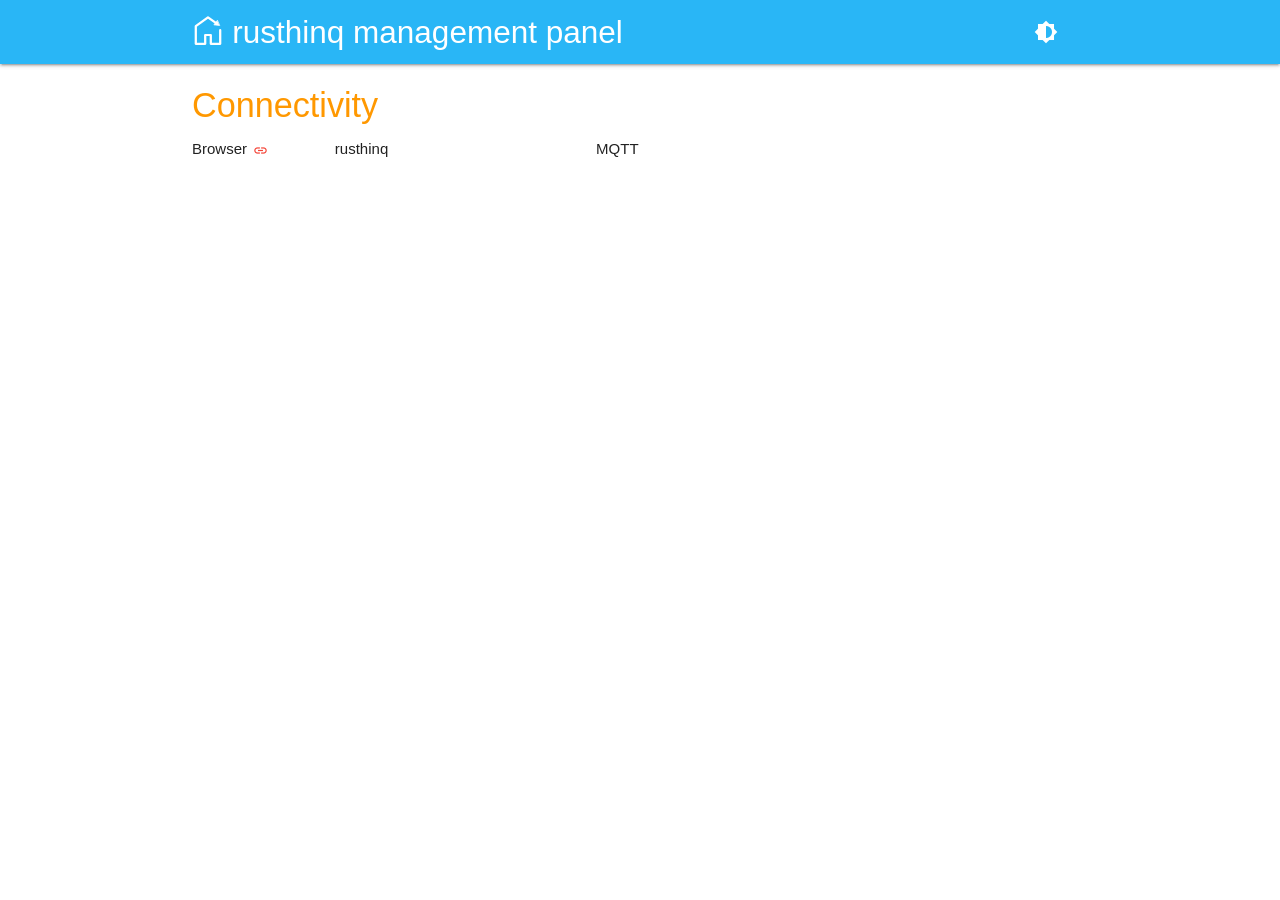
<file: crates/rusthinq-gui/assets/index.html>
<!doctype html>
<html>
    <head>
        <meta charset="utf-8" />
        <script>
            // Set before first paint, so a dark-mode visitor never sees a light flash.
            (function () {
                try {
                    if (localStorage.getItem('rusthinq-dark') === '1') {
                        document.documentElement.classList.add('dark-theme');
                    }
                } catch (e) {}
            })();
        </script>
        <style>
            /* Materialize sets dark text but no background, which leaves the canvas transparent.
               Standalone the browser paints it white, but embedded -- in a Home Assistant ingress
               iframe, say -- a dark host page shows through and the text becomes unreadable. */
            :root {
                color-scheme: light;
                background: #fff;
            }

            /*
             * Materialize only repositions a tooltip's floating div when it opens - closing it just
             * fades it out in place. If the devices table's column widths shift afterwards (another
             * row's name/id getting longer or shorter re-flows the whole table), a tooltip that was
             * last opened before that shift is left sitting at a now-stale left, sometimes well past
             * the right edge. It doesn't repaint there (opacity 0), but it still has a real box, so it
             * still counts toward the page's scrollable width and drags in a horizontal scrollbar.
             * Hovering the trigger again recomputes the position and the scrollbar goes away - but
             * nothing should be able to force a sideways scrollbar on this page, so suppress it here
             * instead of relying on every tooltip staying positioned correctly at all times.
             */
            html {
                overflow-x: hidden;
            }

            .offline .hide-when-offline {
                display: none;
            }

            /*
             * The names come from a linked ThinQ account, so an installation without one has nothing
             * to put in this column on any row. A column of em dashes is width spent saying that, on
             * the widest table on the page, so the column is not shown at all until something has a
             * name. An appliance the account does not cover still shows the dash, next to the ones
             * that do have names, because there the column means something.
             */
            #devices_table.no-names .dev-name {
                display: none;
            }

            /* This build has no `bridge` Cargo feature at all -- see panel.js's `features`
               handling. There is no session to toggle on any row, so the column is dropped
               rather than shown full of disabled switches with nothing explaining why. */
            #devices_table.no-bridge .dev-bridge {
                display: none;
            }

            nav .brand-logo .logo {
                height: 1em;
                vertical-align: -0.1em;
            }

            nav .version {
                padding: 0 15px;
                font-size: 0.85rem;
                opacity: 0.8;
            }

            /* Materialize's small-only breakpoint, where the brand is centred. The title moves up
               to make room for the version under it. */
            @media (max-width: 600px) {
                nav .brand-logo {
                    line-height: 42px;
                }

                nav .version.version-under-title {
                    position: absolute;
                    left: 50%;
                    bottom: 4px;
                    transform: translateX(-50%);
                    padding: 0;
                    line-height: 1;
                    font-size: 0.7rem;
                    white-space: nowrap;
                }
            }

            .status_field {
                display: inline-block;
                width: 1.5em;
            }

            /* The Browser<->rusthinq<->MQTT chain: the icon between each pair of names
               *is* the status indicator for that link, rather than a separate leading
               icon per line -- a "link" (connected) or "link_off" (not) icon, in place
               between the two things it already names, reads easier than a row of
               icons above a row of labels. */
            .conn-arrow {
                display: inline-block;
                vertical-align: middle;
                padding: 0 0.15em;
            }

            /* The status line and the login/logout button used to stack on their own
               lines (a couple of <br>s between them) even though there is plenty of
               horizontal room next to the status text -- that's vertical space this
               section, and the page's overall scroll length, didn't need to spend.
               Only one button is ever visible ('hide' toggles the other), so this is
               just status-left, button-right on one line; flex-wrap keeps it usable if
               a narrow screen genuinely can't fit both. */
            .bridge-status-row {
                display: flex;
                align-items: center;
                justify-content: space-between;
                flex-wrap: wrap;
                gap: 0.5rem 1rem;
            }

            .preloader-wrapper.verysmall {
                width: 24px;
                height: 24px;
            }

            .dev-bridge {
                width: 10em;
            }

            #btn_dark_toggle {
                margin-left: auto;
            }

            /*
             * The device list is the widest thing on this page, and the widest thing in it is a
             * 36-character UUID, so on a phone the whole page ends up scrolling sideways. Below the
             * width where six columns stop fitting, each row becomes a card instead: the name, model
             * and id stack in one column, with the bridge switch and the action buttons pinned to the
             * right where a thumb can still reach them. Nothing is hidden - the id and the platform
             * just move under the name and get out of the way.
             */
            @media (max-width: 720px) {
                #devices_table thead {
                    display: none;
                }

                #devices_table tbody tr {
                    display: grid;
                    grid-template-columns: minmax(0, 1fr) auto auto;
                    grid-template-areas:
                        'name     bridge actions'
                        'model    bridge actions'
                        'platform bridge actions'
                        'id       bridge actions';
                    gap: 0 0.5rem;
                    align-items: center;
                    padding: 0.5rem 0;
                }

                #devices_table tbody td {
                    border: none;
                    padding: 0;
                    min-width: 0;
                }

                #devices_table .dev-name {
                    grid-area: name;
                    font-weight: 500;
                }
                #devices_table .dev-model {
                    grid-area: model;
                }
                #devices_table .dev-platform {
                    grid-area: platform;
                }
                #devices_table .dev-id {
                    grid-area: id;
                }
                #devices_table .dev-bridge {
                    grid-area: bridge;
                    width: auto;
                }
                #devices_table .dev-actions {
                    grid-area: actions;
                }

                #devices_table .dev-platform,
                #devices_table .dev-id {
                    font-size: 0.75rem;
                    color: rgba(0, 0, 0, 0.54);
                }

                /* Cut off rather than wrapped: a UUID broken across three lines is no more readable
                   than a truncated one, and it drags the row's height with it. Both cells carry the
                   full text as a title, and the monitor page shows the id in full anyway. */
                #devices_table .dev-name,
                #devices_table .dev-id {
                    white-space: nowrap;
                    overflow: hidden;
                    text-overflow: ellipsis;
                }

                /* The default button padding is wider than the icons need, and here two of them are
                   competing with the device's own name for the width of a phone. */
                #devices_table .dev-actions .btn {
                    padding: 0 0.75rem;
                }

                /* No bridge column to reserve a grid track for -- see the no-bridge rule above. */
                #devices_table.no-bridge tbody tr {
                    grid-template-columns: minmax(0, 1fr) auto;
                    grid-template-areas:
                        'name     actions'
                        'model    actions'
                        'platform actions'
                        'id       actions';
                }
            }
        </style>
        <link href="https://fonts.googleapis.com/icon?family=Material+Icons" rel="stylesheet" />
        <link
            rel="stylesheet"
            href="https://cdnjs.cloudflare.com/ajax/libs/materialize/1.0.0/css/materialize.min.css"
        />
        <link rel="stylesheet" href="dark.css" />
        <meta name="viewport" content="width=device-width, initial-scale=1.0" />
        <link rel="icon" type="image/png" href="favicon.png" />
    </head>

    <body class="offline">
        <nav class="light-blue lighten-1" role="navigation">
            <div class="nav-wrapper container">
                <!-- Materialize centres the brand on a narrow screen, so a title wider than the
                     viewport is itself a reason the page scrolls sideways. Drop the two words that
                     carry no information once you are looking at the thing. -->
                <a id="logo-container" href="#" class="brand-logo">
                    <img class="logo" src="logo.svg" alt="" />
                    rusthinq <span class="hide-on-med-and-down">management panel</span>
                </a>
                <!-- On a phone the brand sits in the middle of the bar, and a version string on the
                     right would run into it, so there it goes under the title. Both carry a tooltip
                     (filled in once the first `/ws` snapshot arrives) naming which optional build
                     features (bridge/scripting) are actually compiled into this binary. -->
                <span class="version version-under-title hide-on-med-and-up tooltipped" data-position="bottom"></span>
                <ul class="right hide-on-small-only">
                    <li><span class="version tooltipped" data-position="bottom"></span></li>
                </ul>
                <a href="#" id="btn_dark_toggle" class="right" title="Toggle dark mode">
                    <i class="material-icons">brightness_6</i>
                </a>
            </div>
        </nav>
        <div class="container">
            <h4 class="header orange-text">Connectivity</h4>
            Browser <span id="conn_ws" class="conn-arrow"></span> rusthinq
            <span id="conn_mqtt" class="conn-arrow"></span> MQTT
        </div>

        <div class="container hide-when-offline">
            <h4 class="header orange-text">Connected devices</h4>
            <table id="devices_table" class="highlight">
                <thead>
                    <tr>
                        <th class="dev-name">Name</th>
                        <th>ID</th>
                        <th>Model</th>
                        <th>Platform</th>
                        <th class="dev-bridge">Bridge</th>
                        <th>Actions</th>
                    </tr>
                </thead>

                <tbody id="devices_body"></tbody>
            </table>
        </div>

        <!-- Hidden outright (not just disabled) when this build has no `bridge` Cargo feature
             at all -- see panel.js's `features` handling. A greyed-out login button with no
             account behind it to log into would just raise "why is this here" with no answer
             on the page; the config.toml/README already explain the feature is opt-in. -->
        <div id="bridge_mode_section" class="container hide-when-offline">
            <h4 class="header orange-text">Bridge mode</h4>
            <div class="bridge-status-row">
                <span><span id="status_bridge" class="status_field"></span>Status: <span id="status_bridge_text"></span></span>
                <button
                    id="btn_thinq_login"
                    class="hide btn waves-effect waves-light modal-trigger"
                    data-target="thinq_login"
                >
                    Log into your LG account <i class="material-icons right">login</i>
                </button>
                <button
                    id="btn_thinq_logout"
                    class="hide btn waves-effect waves-light modal-trigger tooltipped"
                    data-target="thinq_logout"
                    data-position="bottom"
                    data-tooltip="This will disable bridge mode for all your devices."
                >
                    logout<i class="material-icons right">logout</i>
                </button>
            </div>
        </div>

        <div id="thinq_login" class="modal">
            <div class="modal-content">
                <h4>Log into your LG ThinQ account</h4>
                <p>
                    Make sure to enter a country code that matches your account. The LG login page will open in a
                    window. Please proceed with the login, then copy the URL from the final blank page.
                </p>
                <div class="row">
                    <form class="col s12">
                        <div class="row">
                            <div class="input-field col s9">
                                <input
                                    id="country_code"
                                    type="text"
                                    class="validate"
                                    minlength="2"
                                    maxlength="2"
                                    pattern="[A-Za-z]{2}"
                                    required
                                />
                                <label for="country_code">Country code</label>
                            </div>
                            <div class="input-field col s3">
                                <button
                                    type="button"
                                    class="btn waves-effect waves-light"
                                    id="btn_thinq_login_continue"
                                >
                                    Log in <i class="material-icons right">login</i>
                                </button>
                            </div>
                        </div>
                    </form>
                </div>
                <p>Paste the final URL below.</p>
                <div class="row">
                    <form class="col s12">
                        <div class="row">
                            <div class="input-field col s9">
                                <input id="login_url" type="text" class="validate" required />
                                <label for="login_url">URL</label>
                            </div>
                            <div class="input-field col s3">
                                <button
                                    type="button"
                                    class="btn waves-effect waves-light"
                                    id="btn_thinq_login_complete"
                                >
                                    Continue
                                </button>
                            </div>
                        </div>
                    </form>
                </div>
            </div>
            <div class="modal-footer">
                <a href="#!" class="modal-close waves-effect waves-green btn-flat">Close</a>
            </div>
        </div>

        <div id="thinq_logout" class="modal">
            <div class="modal-content">
                <h4>Logout confirmation</h4>
                <p>Logging out will disable bridge mode for all your devices.</p>
                <button class="btn waves-effect waves-light" id="btn_thinq_logout_continue">
                    Log out <i class="material-icons right">logout</i>
                </button>
            </div>
            <div class="modal-footer">
                <a href="#!" class="modal-close waves-effect waves-green btn-flat">Cancel</a>
            </div>
        </div>

        <div id="devicetype_query" class="modal">
            <div class="modal-content">
                <h4>Select device type</h4>
                <p>
                    Please select the appropriate type for this device. This value usually consists of three digits and
                    can be obtained during the setup process. The device will only register with the ThinQ cloud if the
                    device type is set correctly.
                </p>
                <div class="row">
                    <form class="col s12">
                        <div class="row">
                            <div class="input-field col s9">
                                <input
                                    type="text"
                                    id="devtype-input"
                                    class="autocomplete validate"
                                    minlength="3"
                                    required
                                />
                                <label for="devtype-input">Device type</label>
                            </div>
                            <div class="input-field col s3">
                                <button type="button" class="btn waves-effect waves-light" id="btn_devicetype_continue">
                                    Continue
                                </button>
                            </div>
                        </div>
                    </form>
                </div>
            </div>
            <div class="modal-footer">
                <a href="#!" class="modal-close waves-effect waves-green btn-flat">Close</a>
            </div>
        </div>

        <script src="https://cdnjs.cloudflare.com/ajax/libs/materialize/1.0.0/js/materialize.min.js"></script>
        <script src="panel.js"></script>
    </body>
</html>
</file>
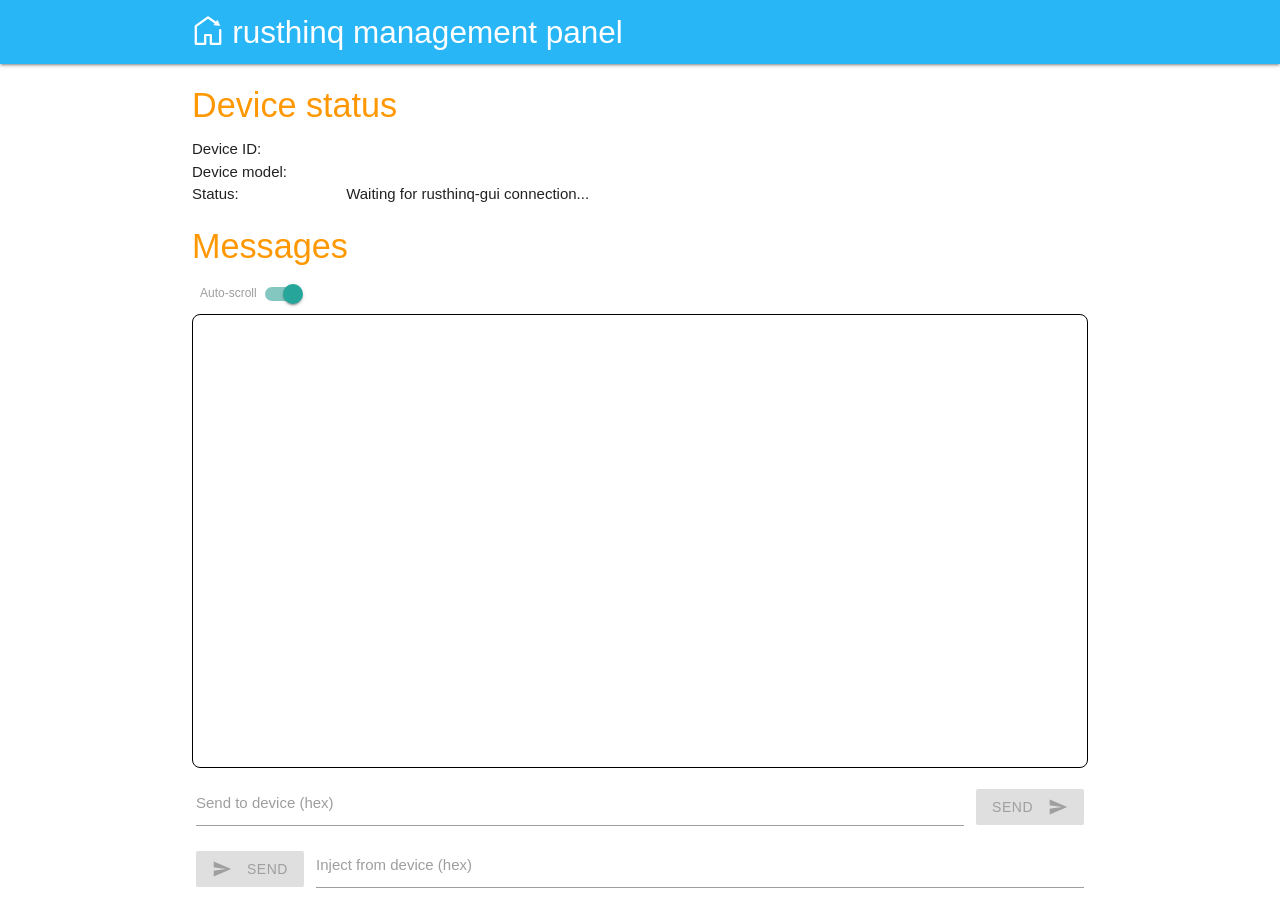
<file: crates/rusthinq-gui/assets/monitor.html>
<!doctype html>
<html>
    <head>
        <meta charset="utf-8" />
        <script>
            (function () {
                try {
                    if (localStorage.getItem('rusthinq-dark') === '1') {
                        document.documentElement.classList.add('dark-theme');
                    }
                } catch (e) {}
            })();
        </script>
        <style>
            /* See index.html -- Materialize leaves the canvas transparent, which a dark host page
               shows through when this is embedded. */
            :root {
                color-scheme: light;
                background: #fff;
            }

            nav .brand-logo .logo {
                height: 1em;
                vertical-align: -0.1em;
            }

            .status_label {
                width: 10em;
                display: inline-block;
            }
            .flex_x {
                display: flex;
                flex-direction: row;
                align-items: center;
            }
            .flex_y {
                display: flex;
                flex-direction: column;
            }
            .flex_grow {
                flex: 1;
            }
            #messages {
                border: solid 1px black;
                border-radius: 8px;
                padding: 8px;
                overflow-y: scroll;
                margin-bottom: 8px;
            }
            body {
                height: 100vh;
            }

            .message {
                clear: both;
                border: solid 1px black;
                border-radius: 4px;
                padding: 2px 4px;
                margin: 2px;
                word-wrap: anywhere;
            }

            .tx.message {
                float: right;
                background: rgb(117, 42, 119);
                color: white;
            }
            .rx.message {
                float: left;
                background: rgb(116, 171, 203);
            }

            .message.injected {
                background: #c04040;
            }

            .message .timestamp {
                background: #ffff80;
                color: black;
                margin: 0px 8px;
                padding: 0px 4px;
            }
            .rx.message .timestamp {
                float: left;
            }
            .tx.message .timestamp {
                float: right;
            }

            .reduced_margins .input-field {
                margin: 4px;
            }

            .monitor-controls {
                display: flex;
                flex-wrap: wrap;
                align-items: center;
                gap: 4px 24px;
                margin-bottom: 8px;
            }

            .monitor-controls .toggle {
                display: inline-flex;
                align-items: center;
                gap: 8px;
                white-space: nowrap;
                border-radius: 4px;
                padding: 2px 8px;
            }

            .monitor-controls .toggle > label {
                cursor: pointer;
            }

            .monitor-controls .switch label .lever {
                margin: 0;
            }
        </style>
        <link href="https://fonts.googleapis.com/icon?family=Material+Icons" rel="stylesheet" />
        <link
            rel="stylesheet"
            href="https://cdnjs.cloudflare.com/ajax/libs/materialize/1.0.0/css/materialize.min.css"
        />
        <link rel="stylesheet" href="dark.css" />
        <meta name="viewport" content="width=device-width, initial-scale=1.0" />
        <link rel="icon" type="image/png" href="favicon.png" />
    </head>

    <body class="flex_y">
        <nav class="light-blue lighten-1" role="navigation">
            <div class="nav-wrapper container">
                <a id="logo-container" href="/" class="brand-logo">
                    <img class="logo" src="logo.svg" alt="" />
                    rusthinq <span class="hide-on-med-and-down">management panel</span>
                </a>
            </div>
        </nav>
        <div class="container">
            <h4 class="header orange-text">Device status</h4>
            <span class="status_label">Device ID:</span> <span id="device_id" class="status_value"></span> <br />
            <span class="status_label">Device model:</span> <span id="device_model" class="status_value"></span> <br />
            <span class="status_label">Status:</span> <span id="device_status" class="status_value"></span> <br />
        </div>

        <div class="reduced_margins container flex_y flex_grow" style="overflow: hidden">
            <h4 class="header orange-text">Messages</h4>
            <div class="monitor-controls">
                <span class="toggle">
                    <label for="autoscroll">Auto-scroll</label>
                    <span class="switch">
                        <label><input id="autoscroll" type="checkbox" checked /> <span class="lever"></span></label>
                    </span>
                </span>
            </div>
            <div class="flex_grow" id="messages"></div>
            <div class="flex_x">
                <div class="input-field flex_grow">
                    <input id="send1" type="text" />
                    <label for="send1">Send to device (hex)</label>
                </div>
                &nbsp;
                <div class="input-field">
                    <button disabled class="btn waves-effect waves-light" id="btn_send1">
                        Send <i class="material-icons right">send</i>
                    </button>
                </div>
            </div>
            <div class="flex_x">
                <div class="input-field">
                    <button disabled class="btn waves-effect waves-light" id="btn_send2">
                        Send <i class="material-icons left">send</i>
                    </button>
                </div>
                &nbsp;
                <div class="input-field flex_grow">
                    <input id="send2" type="text" />
                    <label for="send2">Inject from device (hex)</label>
                </div>
            </div>
        </div>

        <script src="https://cdnjs.cloudflare.com/ajax/libs/materialize/1.0.0/js/materialize.min.js"></script>
        <script src="monitor.js"></script>
    </body>
</html>
</file>
<file: crates/rusthinq-gui/assets/dark.css>
/* Dark-mode overrides for the Materialize-based dashboard. Applied via a
 * `dark-theme` class on <html>, set before first paint by an inline script in
 * <head> (see index.html/monitor.html) so there's no light-then-dark flash. */

html.dark-theme,
html.dark-theme body {
    background-color: #121212;
    color: #e0e0e0;
}

/* Materialize's color utilities (`.light-blue.lighten-1` on <nav>) carry two
 * class selectors of their own !important specificity, which beat a plain
 * `nav` selector outright -- match those classes here so this actually wins. */
html.dark-theme nav.light-blue.lighten-1,
html.dark-theme nav {
    background-color: #1f1f1f !important;
}

/* Materialize hardcodes nav text to #fff regardless of theme (nav bars are
 * always meant to read as a dark bar) -- keep it that way explicitly. Without
 * this, the page-wide `html.dark-theme body { color }` rule below has just
 * enough specificity (one more type selector than Materialize's own
 * `nav .brand-logo` rule) to dim it to the body's grey and make it hard to
 * read against the still-light nav background. */
html.dark-theme nav,
html.dark-theme nav .brand-logo,
html.dark-theme nav a {
    color: #fff !important;
}

html.dark-theme .header.orange-text {
    color: #ffab40 !important;
}

html.dark-theme a {
    color: #82b1ff;
}

html.dark-theme table.highlight > tbody > tr {
    background-color: #1a1a1a;
    border-bottom-color: #333;
}

html.dark-theme table.highlight > tbody > tr:hover {
    background-color: #262626;
}

html.dark-theme .dev-platform,
html.dark-theme .dev-id {
    color: rgba(255, 255, 255, 0.6) !important;
}

html.dark-theme .modal,
html.dark-theme .modal-footer {
    background-color: #1e1e1e;
    color: #e0e0e0;
}

html.dark-theme .input-field input[type='text'],
html.dark-theme .input-field input[type='text']:focus {
    color: #e0e0e0;
    border-bottom-color: #555;
}

html.dark-theme .input-field input[type='text'] + label {
    color: #9e9e9e;
}

html.dark-theme .btn,
html.dark-theme .btn-flat {
    color: #e0e0e0;
}

html.dark-theme #messages {
    background-color: #181818;
    border-color: #444;
}

html.dark-theme .message {
    border-color: #444;
}

html.dark-theme .rx.message {
    background: #2a4a5c;
    color: #e0e0e0;
}

html.dark-theme .tx.message {
    background: #4a2450;
    color: #e0e0e0;
}

html.dark-theme .monitor-controls .toggle {
    background-color: #1e1e1e;
}

#btn_dark_toggle {
    cursor: pointer;
}
</file>
